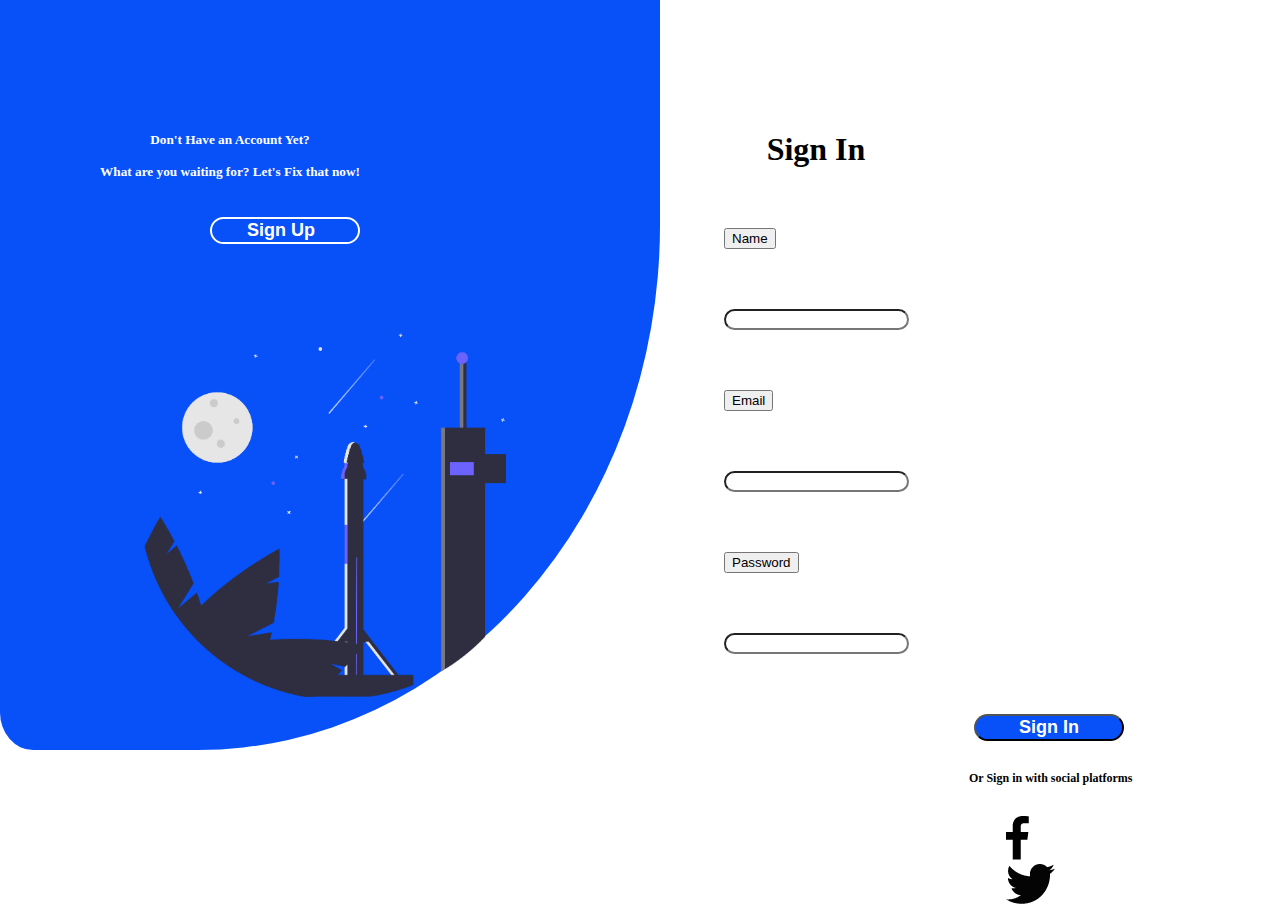
<file: index.html>
<!DOCTYPE html>
<html lang="en">

<head>
  <meta charset="UTF-8">
  <meta http-equiv="X-UA-Compatible" content="IE=edge">
  <meta name="viewport" content="width=device-width, initial-scale=1.0">
  <title>Sign In</title>
  <link rel="stylesheet" href="/css/kylemain.css">
  <link href="https://cdn.jsdelivr.net/npm/bootstrap@5.2.1/dist/css/bootstrap.min.css" rel="stylesheet"
    integrity="sha384-iYQeCzEYFbKjA/T2uDLTpkwGzCiq6soy8tYaI1GyVh/UjpbCx/TYkiZhlZB6+fzT" crossorigin="anonymous">

</head>

<body>
  <div class="row">
    <div class="column"
      style="background-color:#0850F8;max-width: 50%; border-bottom-right-radius:70%;border-bottom-left-radius: 5%;">
      <h5><b>Don't Have an Account Yet?<br />
          <br>
          What are you waiting for? Let's Fix that now!</b></h5>
      <div>
        <button type="button" class="button"><b>Sign Up</b></button>
      </div>
      <br>
      <div class="container">
        <img src="kyle-images/Group 15@2x.png">
      </div>
    </div>


    <div class="column" style="background-color:white; max-width: 30%; padding-left: 4rem;">
      <h1><b>Sign In</b></h1>
      <div class="input-group mb-3">
        <div class="input-group-prepend">
          <button class="btn btn-outline-secondary" type="button">Name</button>
        </div>
        <input type="text" class="form-control" placeholder="" aria-label="" aria-describedby="basic-addon1">
      </div>
      <div class="input-group mb-3">
        <div class="input-group-prepend">
          <button class="btn btn-outline-secondary" type="button">Email</button>
        </div>
        <input type="text" class="form-control" placeholder="" aria-label="" aria-describedby="basic-addon1">
      </div>
      <div class="input-group mb-3">
        <div class="input-group-prepend">
          <button class="btn btn-outline-secondary" type="button">Password</button>
        </div>
        <input type="password" class="form-control" placeholder="" aria-label="" aria-describedby="basic-addon1">
      </div>
      <div class="thi">
        <button type="button" class="button-one snbttn"><b><a href="mainpage/mainpage.html"
              style="color: white; text-decoration:none;"> Sign In</a></b></button>
      </div>
      <br>
      <p style="width:50%;"><b>Or Sign in with social platforms</b></p>
      <br>
      <div class="container-two">
        <img src="/kyle-images/Path 151.png" style="padding-right:2rem;">
        <img src="/kyle-images/Path 152.png">
      </div>
    </div>
  </div>


</body>

</html>
</file>
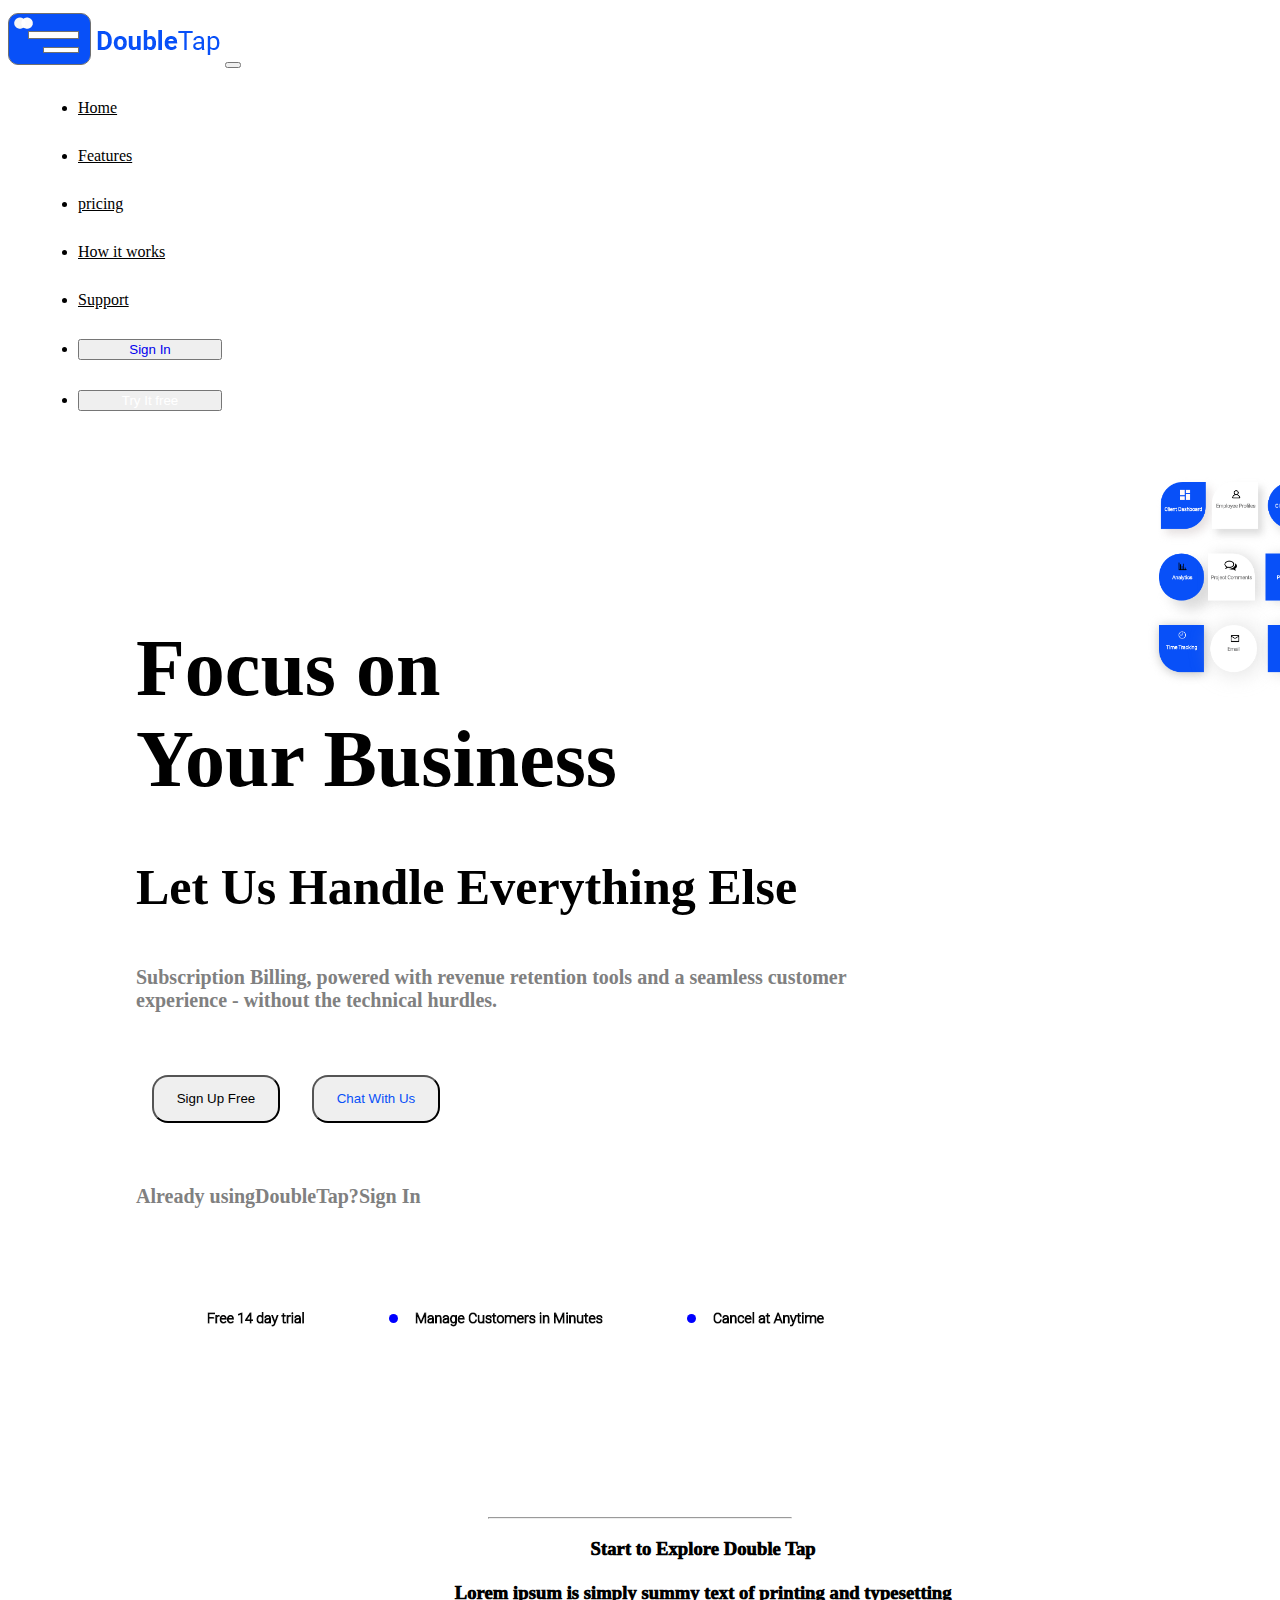
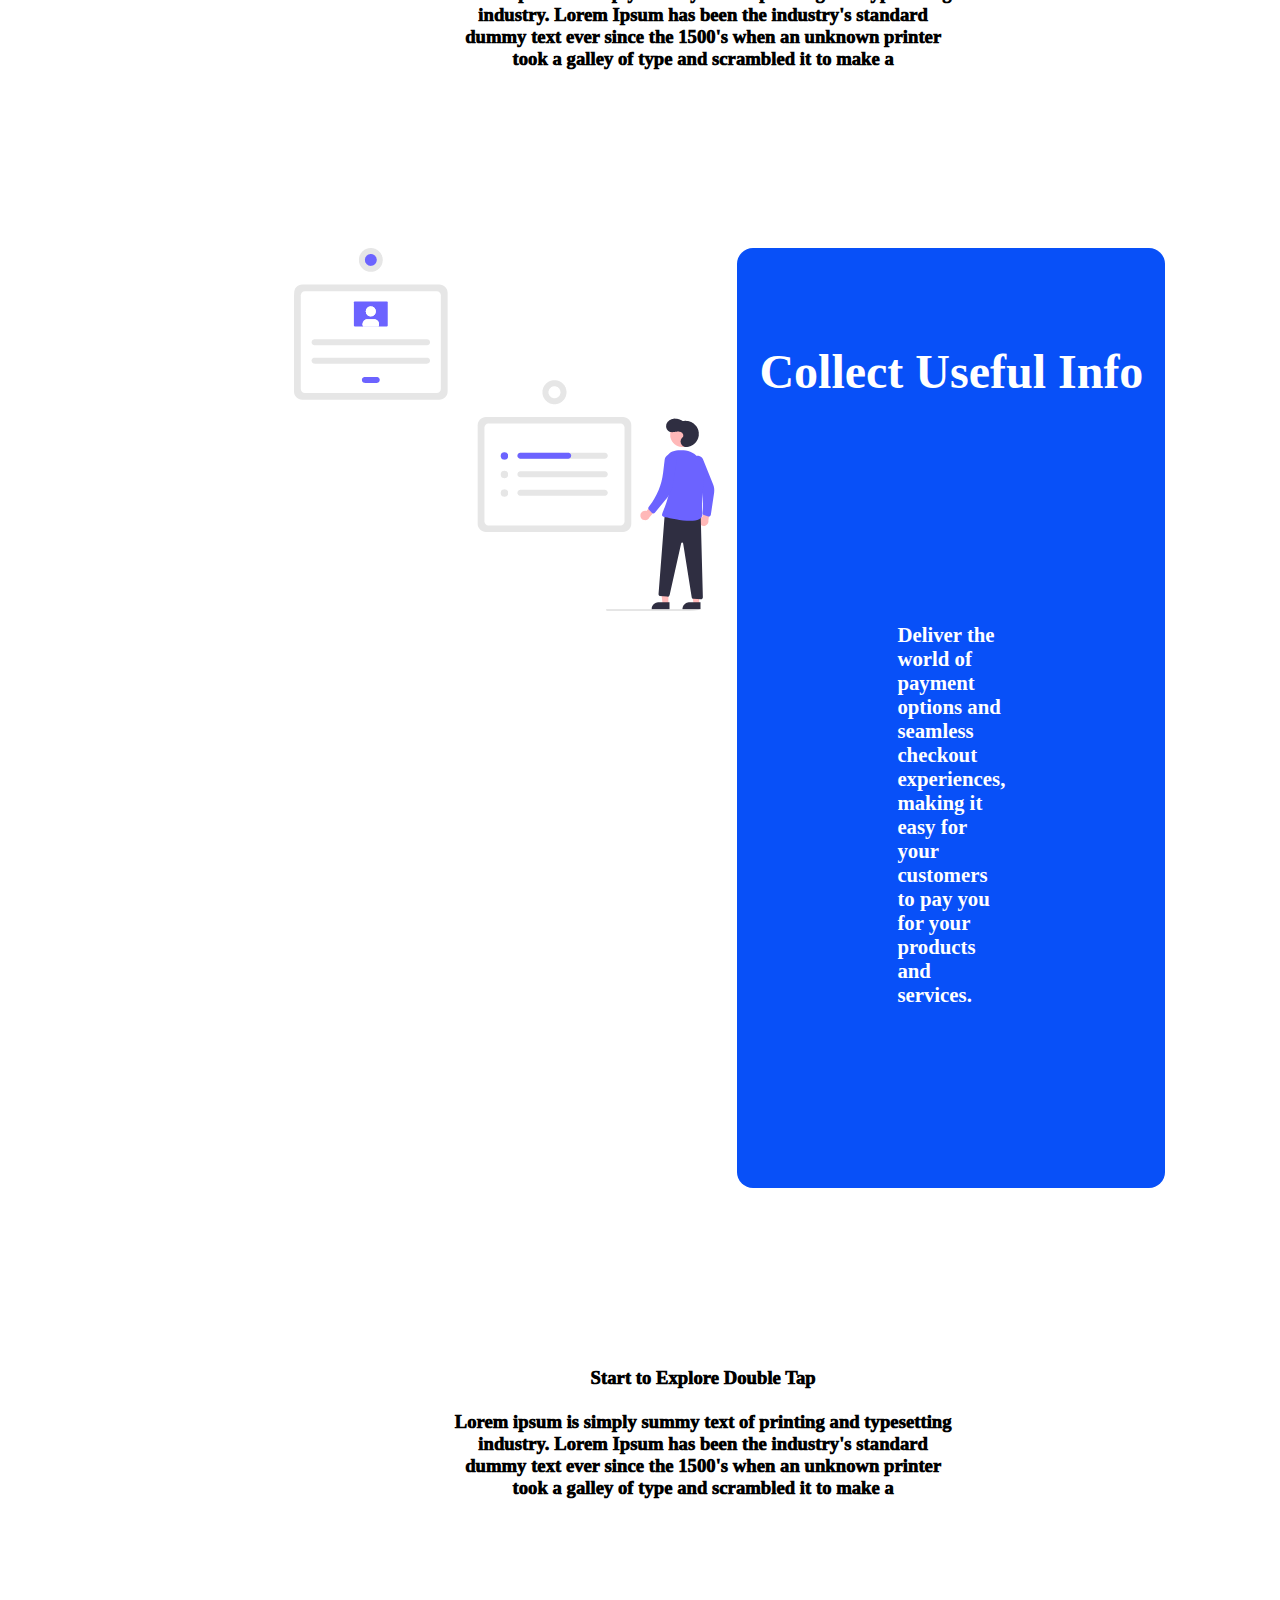
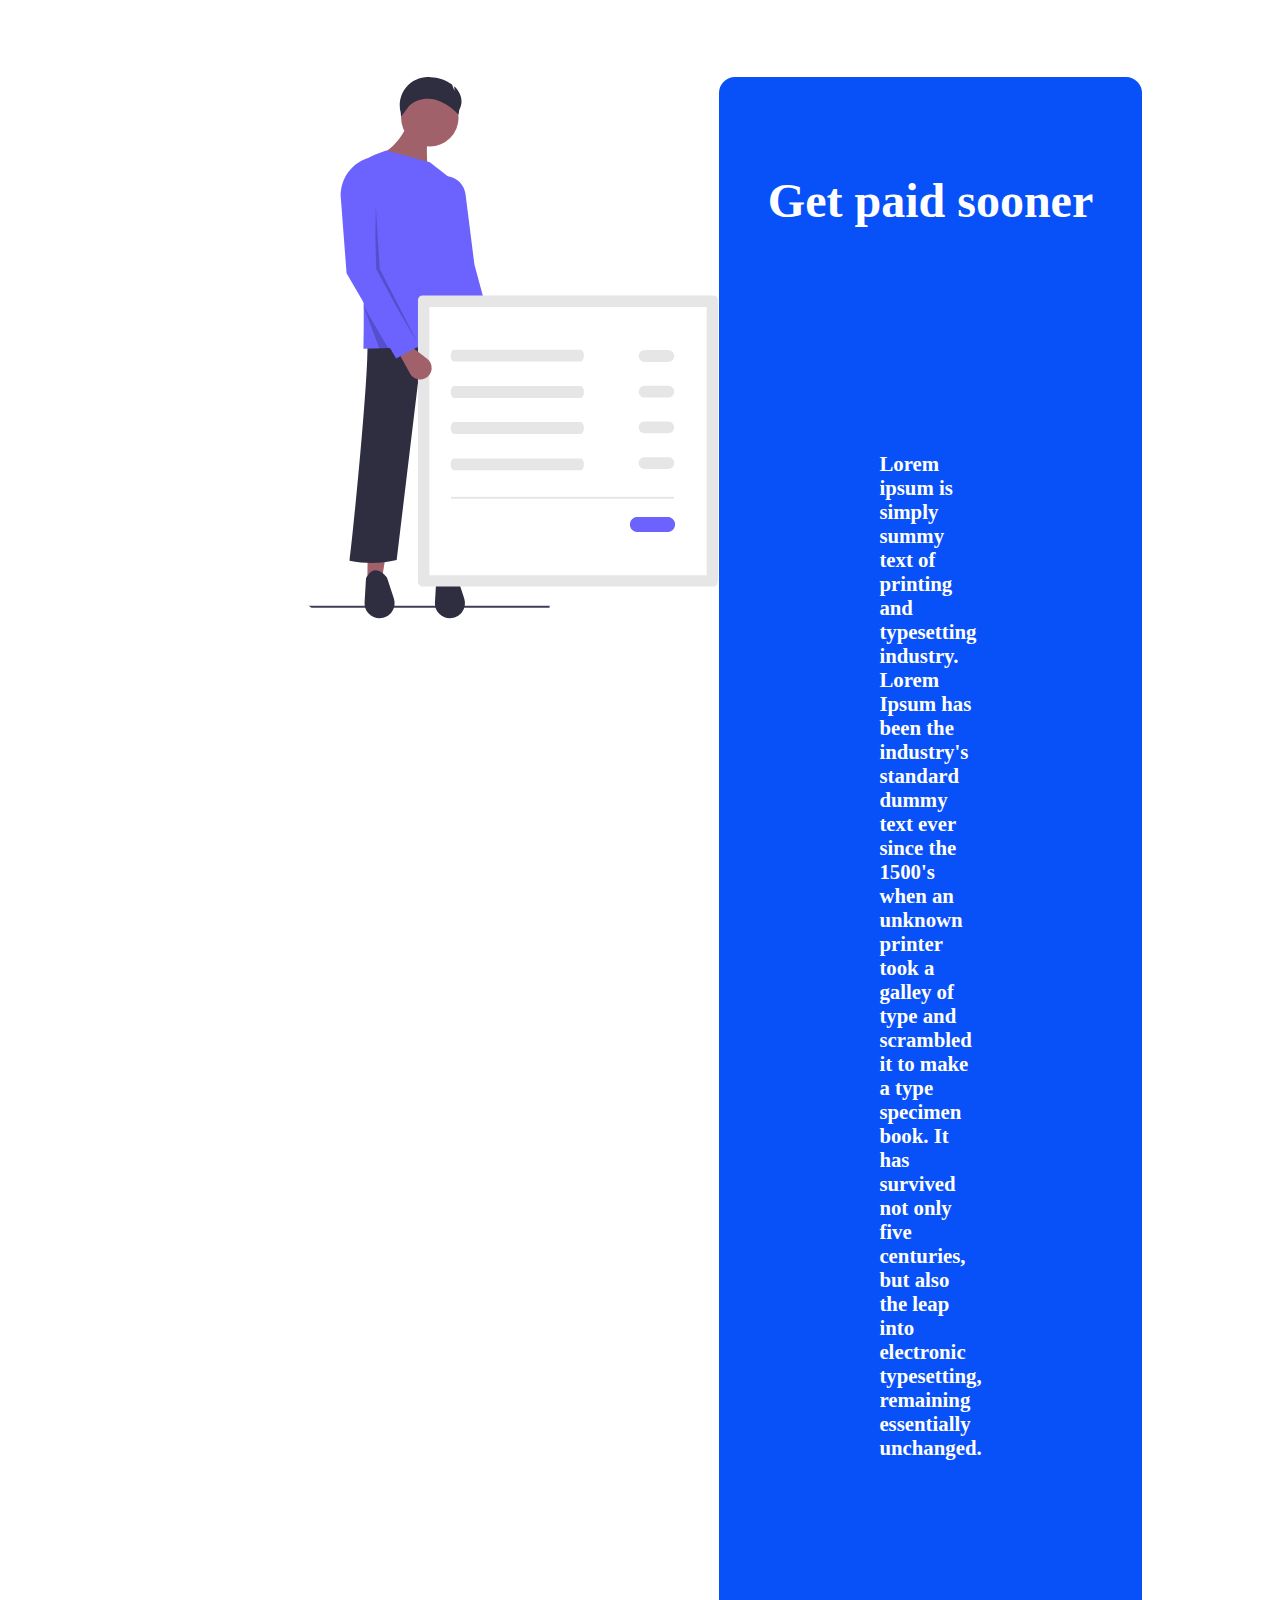
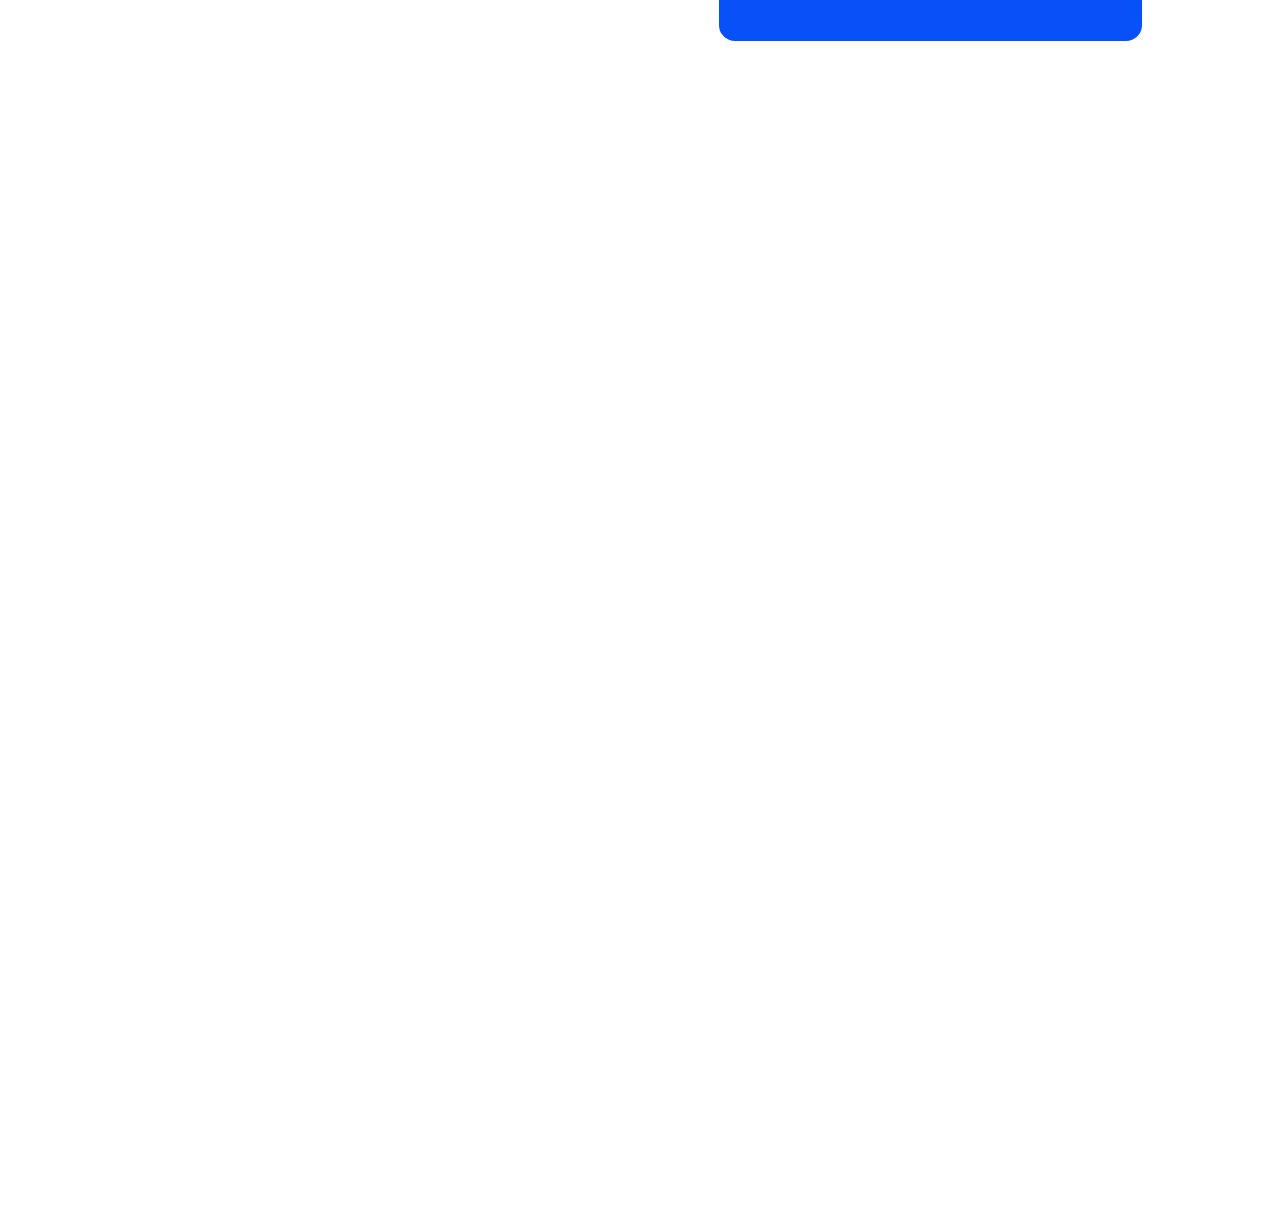
<file: How_it_works.html>
<!DOCTYPE html>
<html lang="en">

<head>
  <meta charset="UTF-8">
  <meta name="viewport" content="width=device-width, initial-scale=1.0">
  <title>How It Works</title>
  <link rel="stylesheet" href="https://stackpath.bootstrapcdn.com/bootstrap/5.0.0-alpha1/css/bootstrap.min.css"
    integrity="sha384-r4NyP46KrjDleawBgD5tp8Y7UzmLA05oM1iAEQ17CSuDqnUK2+k9luXQOfXJCJ4I" crossorigin="anonymous">
  <script src="https://cdn.jsdelivr.net/npm/popper.js@1.16.0/dist/umd/popper.min.js"
    integrity="sha384-Q6E9RHvbIyZFJoft+2mJbHaEWldlvI9IOYy5n3zV9zzTtmI3UksdQRVvoxMfooAo"
    crossorigin="anonymous"></script>
  <script src="https://stackpath.bootstrapcdn.com/bootstrap/5.0.0-alpha1/js/bootstrap.min.js"
    integrity="sha384-oesi62hOLfzrys4LxRF63OJCXdXDipiYWBnvTl9Y9/TRlw5xlKIEHpNyvvDShgf/"
    crossorigin="anonymous"></script>
  <link rel="stylesheet" href="css/how_it_works.css">
  <link rel="stylesheet" href="mainpage/mainpage.css">
</head>

<header>
  <nav class="navbar navbar-expand-lg bg-light">
    <div class="container-fluid">
      <img src="cosas/Logo.png" alt="">
      <button class="navbar-toggler" type="button" data-bs-toggle="collapse" data-bs-target="#navbarSupportedContent"
        aria-controls="navbarSupportedContent" aria-expanded="false" aria-label="Toggle navigation">
        <span class="navbar-toggler-icon"></span>
      </button>
      <div class="header">
        <ul class="navbar-nav me-auto mb-2 mb-lg-0">
          <li class="nav-item">
            <a class="nav-link active" aria-current="page" href="mainpage/mainpage.html">Home</a>
          </li>
          <li class="nav-item">
            <a class="nav-link" href="">Features</a>
          </li>
          <li class="nav-item">
            <a class="nav-link" href="#">pricing</a>
          </li>
          <li class="nav-item">
            <a class="nav-link" href="How_it_works.html">How it works</a>
          </li>
          <li class="nav-item">
            <a class="nav-link" href="#">Support </a>
          </li>
          <li class="nav-item">
            <button type="button" class="btn btn-outline-primary bttn"><a href="index.html"
                style="text-decoration: none;"> Sign In</a>
          </li>
          <li class="nav-item">
            <button type="button" class="btn btn-primary bttn"><a href="signup/signup.html" style="text-decoration: none; color: white;">Try It free</a>
          </li>
        </ul>
        </form>
      </div>
    </div>
  </nav>
</header>
<div class="struggle">
  <div class="header2">
    <h1 style="font-size: 80px;">Focus on<br> Your Business</h1>
    <h3 style="font-size: 50px;">Let Us Handle Everything Else</h3>
    <h6 style="color: grey; font-size: 20px;">Subscription Billing, powered with revenue retention tools and a seamless
      customer experience - without the technical hurdles.</h6>
    <div>
      <button type="button" class="btn btn-primary lwrbttn" href="#">Sign Up Free</a>

        <button type="button" class="btn btn-outline-primary lwrbttn" href="#" style="color: #0850F8;">Chat With Us</a>
    </div>
    <div class="struggle">
      <h6 style="color: grey; font-size: 20px;">Already using</h6>
      <h6 style="font-weight: bold; color: grey;font-size: 20px;">Double</h6>
      <h6 style="color: grey; font-size: 20px;">Tap? </h6>
      <h6 style="font-weight: bold; color: grey;font-size: 20px;">Sign In</h6>
    </div>
    <div>
      <ul class="img-list">
        <li style="color:white; font-size: 30px;"><img src="cosas/Free -2.png" alt="" style="margin-right: 3rem;"></li>
        <li style="color: blue; font-size: 30px;"><img src="cosas/Manage Customers in Minutes-2.png"
            style="margin-right: 3rem;"></li>
        <li style="color: blue; font-size: 30px;"><img src="cosas/Cancel at Anytime-2.png" style="margin-right: 2rem;">
        </li>
      </ul>
    </div>


  </div>

  <div>
    <img src="cosas/grid.png" alt="stuff" class="griddy container4">
  </div>

</div>


<hr style="margin-left: 30rem; margin-right: 30rem;">

<body>
  <div>
    <h3 class="para1">Start to Explore Double Tap <br><br> Lorem ipsum is simply summy text of printing and typesetting
      industry. Lorem Ipsum has been the industry's
      standard dummy text ever since the 1500's when an unknown printer took a galley of type and scrambled it to make a
    </h3>
  </div>

  <div class="contents">
    <div>
      <img src="cosas/Collect-info.png" alt="the first" class="thefirst">
    </div>
    <div class="contents-1">
      <h4 class="title" style="text-align: center;">Collect Useful Info</h4>
      <p style="padding: 10rem;">Deliver the world of payment options and seamless checkout experiences, making it easy
        for your customers to pay you for your products and services.</p>
    </div>
  </div>

  <div>
    <h3 class="para1">Start to Explore Double Tap <br><br> Lorem ipsum is simply summy text of printing and typesetting
      industry. Lorem Ipsum has been the industry's
      standard dummy text ever since the 1500's when an unknown printer took a galley of type and scrambled it to make a
    </h3>
  </div>
  <div class="contents">
    <div>
      <img src="cosas/Take Payments.png" alt="the first" class="thefirst">
    </div>
    <div class="contents-1">
      <h4 class="title" style="text-align: center;">Get paid sooner</h4>
      <p style="padding: 10rem;">Lorem ipsum is simply summy text of printing and typesetting industry. Lorem Ipsum has
        been the industry's
        standard dummy text ever since the 1500's when an unknown printer took a galley of type and scrambled it to make
        a type specimen book. It has survived not only five centuries, but also the leap into electronic typesetting,
        remaining essentially unchanged.</p>
    </div>
  </div>


</body>



</html>
</file>
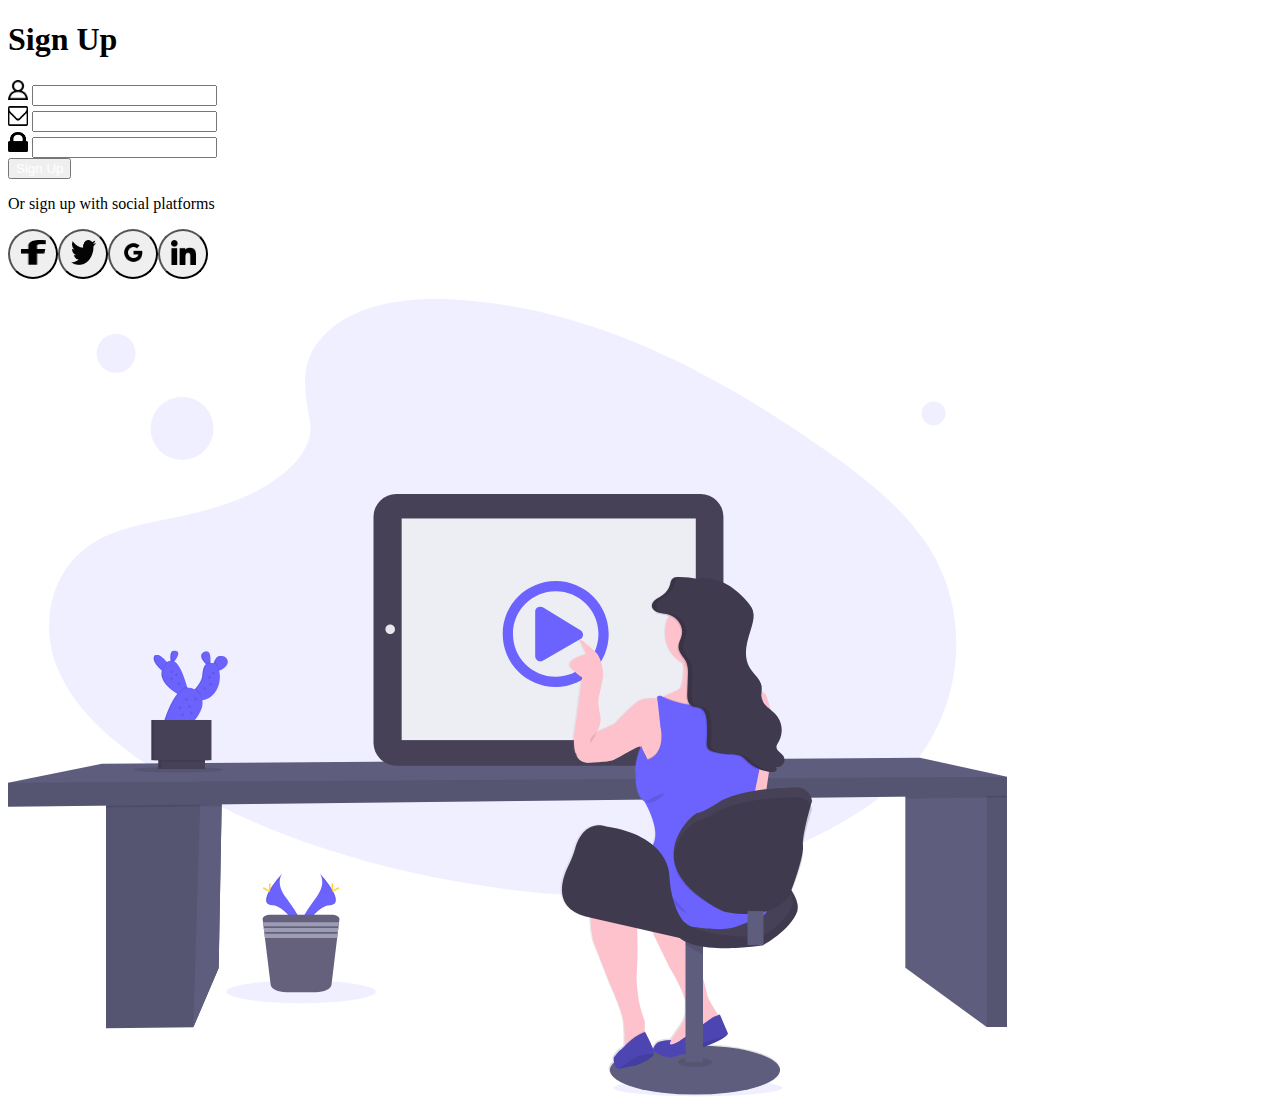
<file: signup/signup.html>
<!DOCTYPE html>
<html lang="en">

<head>
  <meta charset="UTF-8">
  <meta http-equiv="X-UA-Compatible" content="IE=edge">
  <meta name="viewport" content="width=device-width, initial-scale=1.0">
  <title>Document</title>
  <!-- CSS only -->
  <link href="https://cdn.jsdelivr.net/npm/bootstrap@5.2.1/dist/css/bootstrap.min.css" rel="stylesheet"
    integrity="sha384-iYQeCzEYFbKjA/T2uDLTpkwGzCiq6soy8tYaI1GyVh/UjpbCx/TYkiZhlZB6+fzT" crossorigin="anonymous">
  <link rel="stylesheet" href="signup.css">
</head>

<body>
  <div class="row justify-content-center">
    <div class="col-4 justify-content-center left-column">
      <h1 class="row justify-content-center">Sign Up</h1>
      <div class="input-group mb-3 rounded-pill">
        <span class="input-group-text" id="basic-addon1"><img src="images/Page-1.png" class="logos"></span>
        <input type="text" class="form-control" aria-label="Username" aria-describedby="basic-addon1">
      </div>
      <div class="input-group mb-3">
        <span class="input-group-text" id="basic-addon1"><img src="images/envelope.png" class="logos"></span>
        <input type="text" class="form-control" aria-label="Username" aria-describedby="basic-addon1">
      </div>
      <div class="input-group mb-3">
        <span class="input-group-text" id="basic-addon1"><img src="images/locklogo.png" class="logos"> </span>
        <input type="text" class="form-control" aria-label="Username" aria-describedby="basic-addon1">
      </div>
      <div class="d-grid gap-2 col-6 mx-auto">
        <button class="btn btn-primary" type="button"><a href="../mainpage/mainpage.html" style="text-decoration: none; color: white;">Sign Up</a></button>
      </div>
      <div>
        <p><str>Or sign up with social platforms</str></p>
      </div>
      <div class="social-buttons">
        <button type="button" class="social-link"><img class="social-link-img" src="images/Path 151.png"> </button>
        <button type="button" class="social-link"><img class="social-link-img" src="images/Path 152.png"> </button>
        <button type="button" class="social-link"><img class="social-link-img" src="images/google-pngrepo-com.png"></button>
        <button type="button" class="social-link"><img class="social-link-img" src="images/linkedin-pngrepo-com.png"></button>
      </div>
    </div>
    <div class="col-4 right-column">
      <img src="images/Group 10.png">
    </div>

  </div>
</body>

</html>
</file>
<file: css/kylemain.css>
body, html{
    height: 100%;
    margin: 0px;
}


.row {
    display: flex;
}
  
  
.column {
    flex: 50%;
    padding: 10px;
    height: 730px;
}


h1{
    padding-top: 100px;
    margin-right: 200px;
    text-align: center;
}


p{
    display: flex;
    text-align: center;
    margin-right: 200px;
}

h5{
    color: white;
    margin-right: 200px;
    text-align: center;
    text-decoration-skip: 10px;
    position: relative;
    top: 100px;
}


.button{
    background-color: #0850F8;
    color: white;
    border: 2px solid white;
    margin-top: 10px;
    display: flex;
    border-radius: 50px;
    font-size: 18px;
    width: 150px;
    padding-left: 35px;
    position: relative;
    left: 200px;
    top: 115px;
}


.container{
    height: 400px;
    display: flex;
    justify-content: center;
    padding-left: 20px;
    position: relative;
    top: 150px;
}


.form-control{
    margin-top: 60px;
    border-radius: 50px;
}


.input-group-prepend{
    margin-top: 60px;
}


.button-one{
    background-color: #0850F8;
    color: white;
    margin-top: 60px;
    border-radius: 50px;
    font-size: 18px;
    width: 150px;
    margin-left: 250px;
}


p{
    font-size: 12px;
    margin-left: 245px;
}


.container-two{
    margin-left: 282px;
}
</file>
<file: css/how_it_works.css>
body{
    max-width: 100%;
}
.nav-link{
    margin-right: 8rem;
    color: black;
}
.bttn{
    margin-right: 5rem;
    width: 9rem;
}

.lwrbttn{
    margin: 1rem;
    width: 8rem;
    height: 3rem;
    border-radius: 1rem;
}
.header2{
    max-width: 100%;
    padding: 8rem;
    max-height: 100%;
}
.griddy{ 
    margin-left: 8rem; 
    padding-top: 2rem; 
    width: 80%; 
}
.struggle{
   display: flex;
   max-width: 100%;
   max-height: 70%; 
}
.para1{
    max-width: 40%;
    text-align: center;
    margin-left: 35%;
    font-weight: 1000;
}

.contents{
    display:flex;
    margin-left: 10%;
    padding: 10rem;
    max-width: 80%;
    max-height: 80%;
}
.contents-1{
    background-color:#0850F8 ;
   color: white; 
   font-weight: bold;
   border-radius: 1rem;
   border-color: black;
   font-size: 1.3rem;
}
.thefirst{
    border-radius: 3rem;
    border-color: black;
}

.title{
    font-size: 3rem;
    padding-top: 2rem;
}

.img-list{
    display: flex;
    flex-direction: row;
}


footer {
    position: fixed;
    bottom: 0;
    left: 0%;
    width: 100%;
    text-align: center;
    padding-top: 100px;
    padding-bottom: 100px;

  }

  .chat-button {
    margin-left: 90px;
    padding: 15px;
    width:250px;
    border-radius: 10px;
    background-color: white;
    border: none;
  
  }
  
  #chat-text {
    color:  rgb(50, 50, 255);
    font-size: 25px;
  }
  
  #chat {
    margin-left: 30px;
  }
  
  .get-started-button {
    padding: 15px;
    width: 250px;
    border-radius: 10px;
    background-color: #7ed122;
    border: none;
    margin-bottom: 30px;
    margin-top: 15px;
    font-size: 25px;
    color:white;
    font-weight:600;
  
  }
  
  #started-text {
    margin-right: 50px;
  }
  
  .fa-square-check {
     color: #0850f8;
     margin-right: 165px;
  }

  .fa-signal {
    color: #0850f8;
  }

  .fa-calendar-check {
    
    color: #0850f8;
}
</file>
<file: mainpage/mainpage.css>
.container-1 {
    margin-top:100px;
    display: flex;
    flex-direction: row;
    justify-content:space-around;
    justify-items: center;
 
}


.c1-item2{
    margin-top: 30px;
}
.c1-item3{
    margin-top: 30px;
}
.c1-item4{
    margin-top: 30px;
}

.c1-item5{
    margin-top: 30px ;
}
.c1-item6 {

    display: flex;
    flex-direction: row;
}

li {
    margin: 30px;
}

.container-2 {
    margin-top:100px;
    display: flex;
    flex-direction: row;
    justify-content:space-between;
    justify-content: center;
    text-align: center;
 
}



.row {
    display: flex;
    flex-direction: row;
    justify-content:space-between;
    justify-content: center;
    align-items: center;
    
}

.card {
    margin: 150px;
    border-radius: 20%;
}

.card-text {
    text-align: center;
}

.fa-dollar-sign {
    color: black;
    font-size: 100px;
  
      
  
}

.container-4 {
    margin-top:100px;
    display: flex;
    flex-direction: row;
    justify-content:space-between;
    justify-content: center;
    text-align: center;
}

.card-title {
    font-size: 50px;
    padding: 20px;
}

.card-text {
    font-size: 30px;
}

.container-4 {
    margin-top:600px;
    display: flex;
    flex-direction: row;
    justify-content:space-between;
    justify-content: center;
    text-align: center;
}

#payment {
    margin-bottom: 50px;
    
}
.card-text-center {
    border-color: none;
}

.text-center {
    justify-content: space-between;
    display: grid;
}





    footer {
        position: fixed;
        bottom: 0;
        left: 0%;
        width: 100%;
        text-align: center;
        padding-top: 200px;
        padding-bottom: 200px;

      }

      .chat-button {
        margin-left: 90px;
        padding: 15px;
        width:250px;
        border-radius: 10px;
        background-color: white;
        border: none;
      
      }
      
      #chat-text {
        color:  rgb(50, 50, 255);
        font-size: 25px;
      }
      
      #chat {
        margin-left: 30px;
      }
      
      .get-started-button {
        padding: 15px;
        width: 250px;
        border-radius: 10px;
        background-color: #7ed122;
        border: none;
        margin-bottom: 30px;
        margin-top: 15px;
        font-size: 25px;
        color:white;
        font-weight:600;
      
      }
      
      #started-text {
        margin-right: 50px;
      }
      
      .fa-square-check {
         color: #0850f8;
         margin-right: 165px;
      }

      .fa-signal {
        color: #0850f8;
      }

      .fa-calendar-check {
        
        color: #0850f8;
    }

    body {
       
        padding-bottom: 1000px;
        clear: both;
     }
</file>
<file: signup/signup.css>
.left-column {
    justify-content: center;
    align-self: center
}

.right-column {
   margin-top: 20px;
}

.social-buttons{
   display: inline-flex;
}

.social-buttons button{
    border-radius: 50%;
    justify-content: space-between;
    display: inline;
}

.social-link{
    width: 50px;
    height: 50px; 
}

.social-link img{
    width: 25px;
    height: 25px;
}

.social-link-img{
    width: 30px;
    height: 30px;   
}

.logos{
    width: 20px;
    height: 20px;
}
</file>
